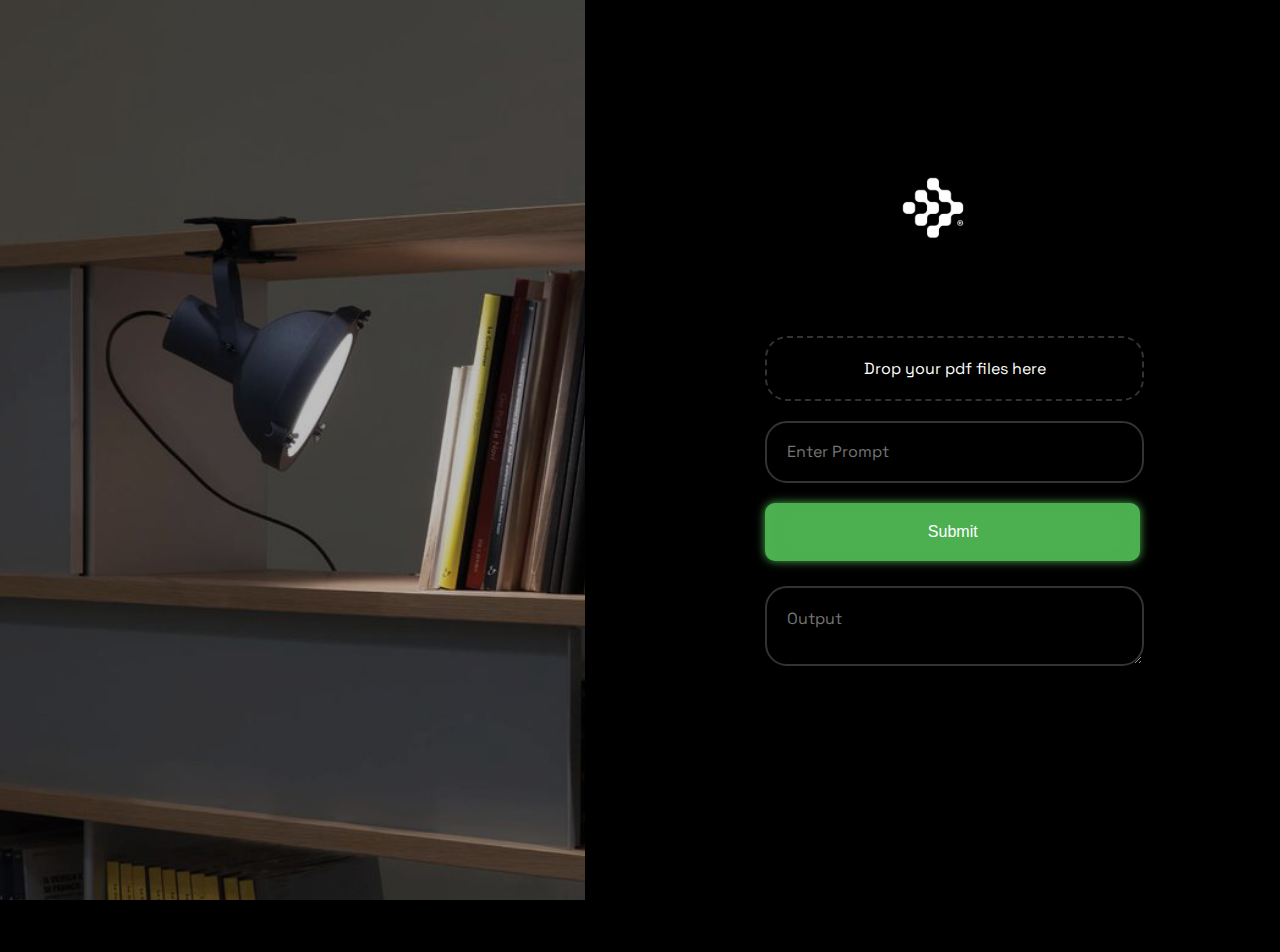
<file: dashboard.html>
<!DOCTYPE html>
<html lang="en">

<head>
  <meta charset="UTF-8">
  <meta name="viewport" content="width=device-width, initial-scale=1.0">
  <title>Welcome</title>
  <link rel="stylesheet" href="styles2.css">
  <link rel="stylesheet" href="https://fonts.googleapis.com/css2?family=Space+Grotesk:wght@400;500;700&display=swap">

</head>

<body>
  <div class="container">
    <div class="image-container">
      <img src="lamp.png" alt="Image" class="welcome-image">
    </div>
    <div class="welcome-section">
      <div class="logo-container">
        <img src="logo.png" alt="Logo" class="logo">
      </div>
      <div class="input-container">
        <div class="pdf-input-container">
          <input type="file" id="pdf-input" class="pdf-input" multiple>
          <label for="pdf-input" class="pdf-label">Drop your pdf files here</label>
        </div>
        <input type="text" placeholder="Enter Prompt" class="prompt-input">
        <div class="submit-button">
          <button class="submit-button">Submit</button>
        </div>
        <div class="output-container">
          <textarea placeholder="Output" class="output-area"></textarea>
        </div>
      </div>
    </div>
</body>

</html>
</file>
<file: styles2.css>
/* Global Styles */
body {
    margin: 0;
    padding: 0;
    font-family: 'Space Grotesk', sans-serif;
    background-color: #000;
    color: #fff;
    height: 100dvh;
    width: 100dvw;
    overflow: hidden;
    display: flex;
    justify-content: center;
    align-items: center;
  }
  
  /* Apply Space Grotesk font to placeholder text */
::placeholder {
    font-family: 'Space Grotesk', sans-serif;
    /* Add any other placeholder styles here */
}

  .container {
    display: flex;
    justify-content: center;
    align-items: center;
    height: 100%;
    width: 100%;
  }
  
  .logo-container {
    margin-bottom: 30px;
  }
 
  .logo {
    max-width: 150px;
    height: auto;
  }
  
  .image-container {
    flex-basis: 70%;
    display: flex;
    align-items: center;
    height: 100%;
    width: 100%;
  }
  
  .welcome-image {
    max-width: 100%;
    height: auto;
    object-fit: cover;
    height: 100%;
    width: 100%;
    filter: brightness(0.75);
  }
  
  .welcome-section {
    padding: 180px;
    border-radius: 10px;
    flex-basis: 40%;
    display: flex;
    flex-direction: column;
    align-items: center;
    width: 100%;
    
  }
  
  .input-container {
    display: flex;
    flex-direction: column;
    gap: 20px;
    width: 100%;
    
  }
  
  
  .prompt-input,
  .output-area {
    background-color: #000;
    border: 2px dashed #333;
    border-style:solid;
    border-radius: 22px;
    border-color: #333;
    padding: 20px;
    color: #fff;
    font-size: 16px;
    width: 100%;
  }
  
  .pdf-input-container {
    border: 2px dashed #333;
    background-color: #000;
    border-radius: 22px;
    padding: 20px;
    text-align: center;
    cursor: pointer;
    transition: background-color 0.3s;
    width: 100%;
  }
  
  .pdf-input-container:hover {
    background-color: rgba(255, 255, 255, 0.1);
  }
  
  .pdf-input {
    display: none;
  }
  
  .pdf-label {
    font-size: 16px;
    color: #fff;
  }

  .submit-button {
    background-color: #4CAF50;
    border: none;
    color: #fff;
    padding: 10px 20px;
    text-align: center;
    text-decoration: none;
    display: block;
    font-size: 16px;
    border-radius: 10px;
    cursor: pointer;
    margin: auto;
    width: 100%;
    transition: transform 0.3s, box-shadow 0.3s;
    box-shadow: 0 0 10px 0 #4CAF50;
    align-items: center;
  }
  
  .submit-button:hover {
    transform: scale(1.025);
    box-shadow: 0 0 20px 0 #4CAF50;
  }
  
  .output-container {
    margin-top: 5px;
    width: 100%;
    margin-bottom: 100px;
    
  }
  
  /* Media Query for Mobile */
  @media (max-width: 768px) {
    .container {
      flex-direction: column;
      justify-content: flex-start;
      align-items: center;
    }
  
    .image-container {
      order: -1;
      flex-basis: auto;
      height: auto;
      width: 100%;
    }
  
    .welcome-section {
      padding: 10px 10px 50px 10px;
      border-radius: 0;
      flex-basis: auto;
      align-self: center;
      width: 80%;
      box-sizing: border-box;
    }
  
    .logo-container {
      margin-bottom: 20px;
    }
  
    .logo {
      max-width: 100px;
    }
  }
</file>
